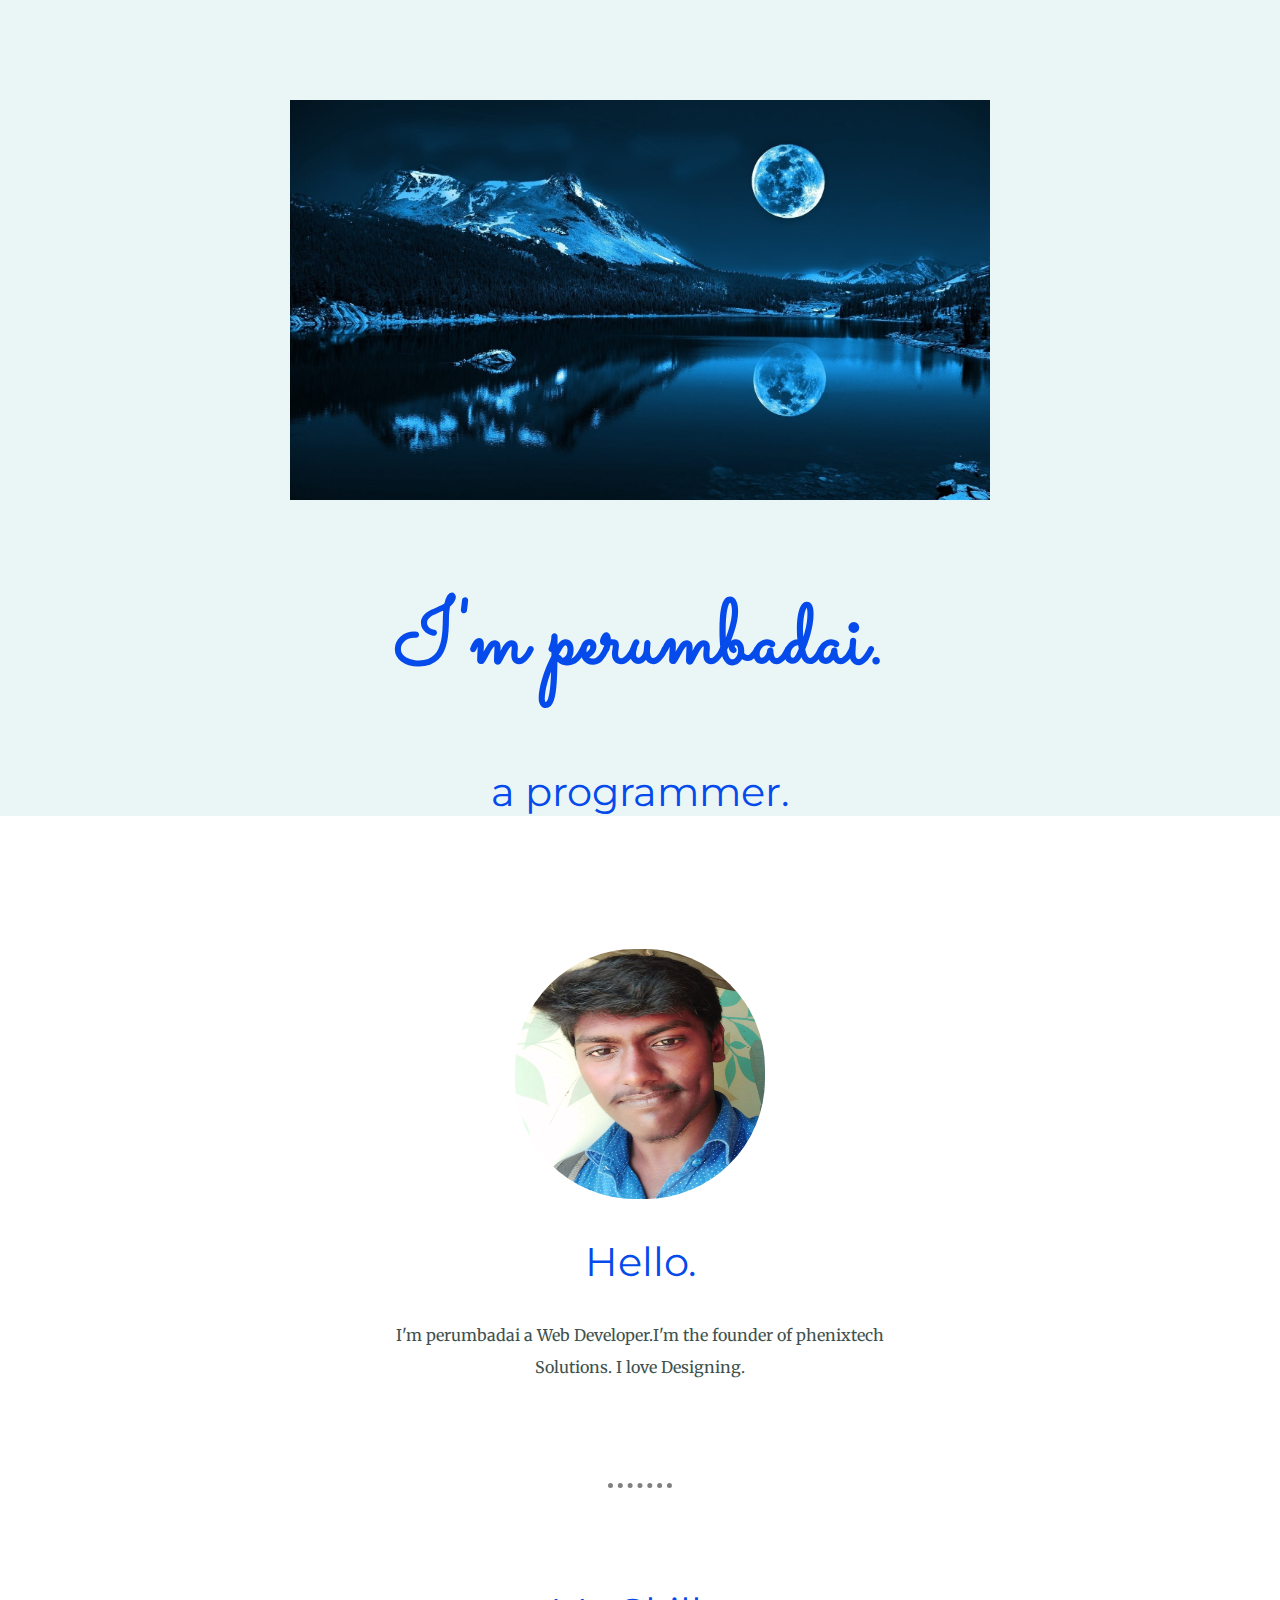
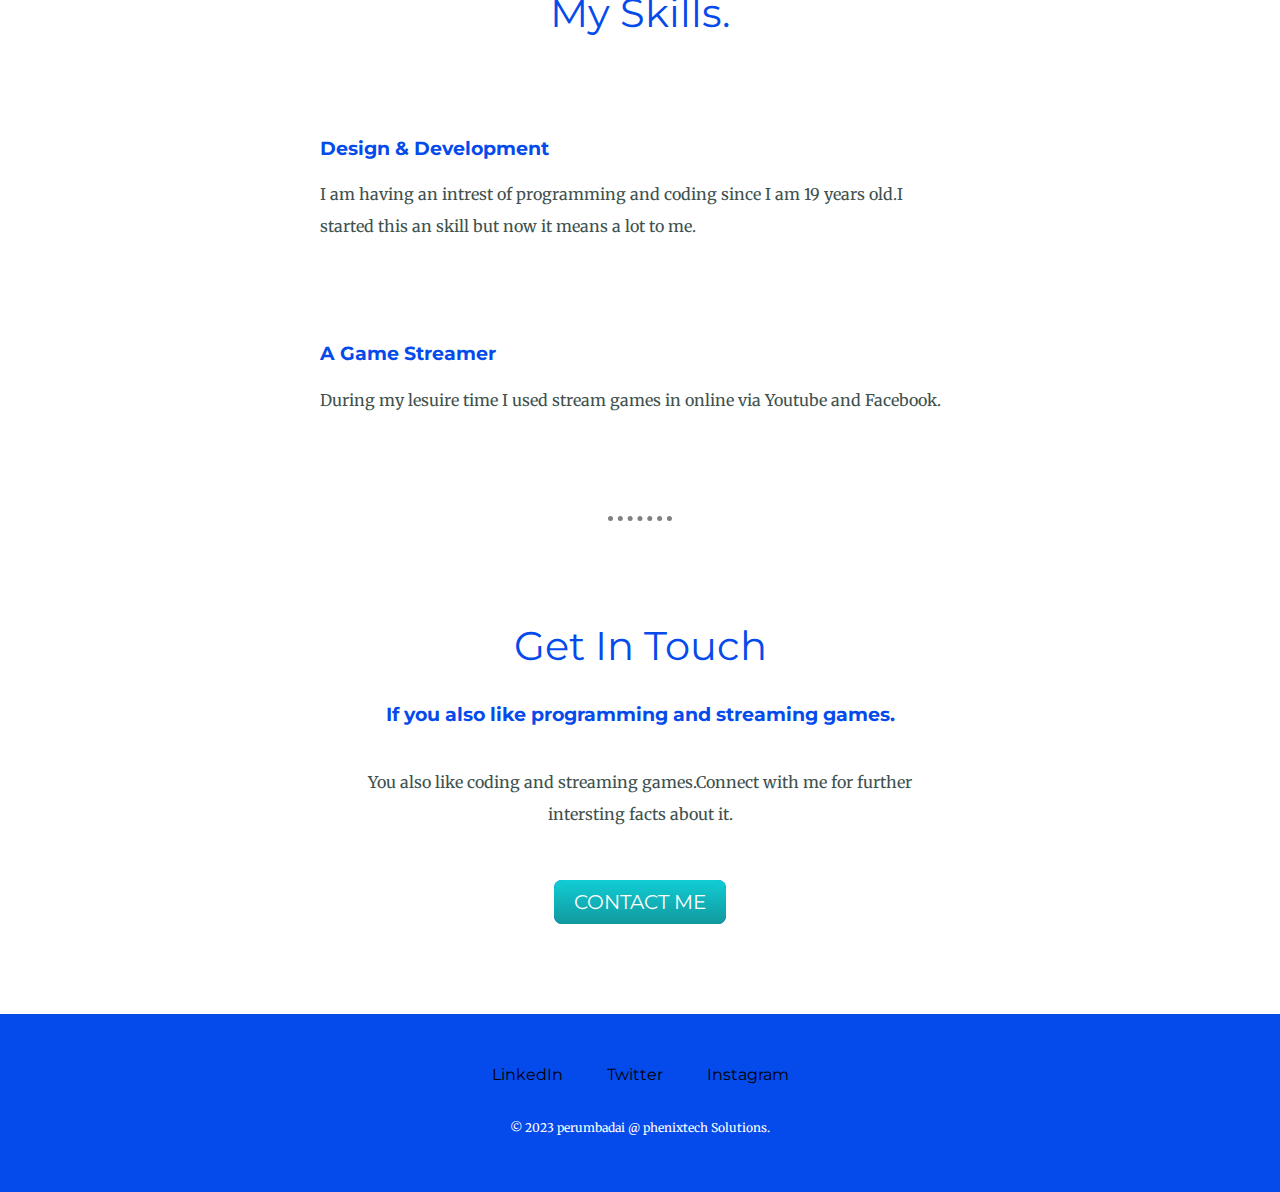
<file: index.html>
<!DOCTYPE html>
<html lang="en" dir="ltr">
<head>
    <meta charset="utf-8">
    <title>perumbadai - Portfolio</title>
    <link rel="stylesheet" href="styles1.css">
    
    <link rel="preconnect" href="https://fonts.googleapis.com">
    <link rel="preconnect" href="https://fonts.gstatic.com" crossorigin>
    <link href="https://fonts.googleapis.com/css2?family=Merriweather&family=Montserrat&family=Sacramento&display=swap" rel="stylesheet"
  </head>
  <body>
    <div class="top-container">
    <img src="pxfuel.jpg" height="400" width="700"alt="cloud-img">
      <h1>I'm perumbadai.</h1>
      <h2>a programmer.</h2>
    </div>
    <div class="middle-container">
      <div class="profile">
        <img style="border-radius:120px" src="modi.jpg" alt="" height="250px" width="250px">
        <h2>Hello.</h2>
        <p class="intro">I'm perumbadai a Web Developer.I'm the founder of phenixtech Solutions. I love Designing.</p>
      </div>
      <hr>
      <div class="skills">
        <h2>My Skills.</h2>
        <div class="skill-row">
          
        <h3>Design & Development</h3>
          <p>I am having an intrest of programming and coding since I am 19 years old.I started this an skill but now it means a lot to me. </p>
        </div>
        <div class="skill-row">
          
          <h3>A Game Streamer</h3>
          <p>During my lesuire time I used stream games in online via Youtube and Facebook.</p>
        </div>
      </div>
      <hr>
      <div class="contact-me">
        <h2>Get In Touch</h2>
        <h3>If you also like programming and streaming games.</h3>
        <p class="contact-message">You also like coding and streaming games.Connect with me for further intersting facts about it.</p>
        <a class="btn" href="mailto:perumesh66@gmail.com">CONTACT ME</a>
      </div>
    </div>


    <div class="bottom-container">
      <a class="footer-link" href="https://www.linkedin.com/in/perumesh-undefined-2518b8292">LinkedIn</a>
      <a class="footer-link" href="https://twitter.com/perumesh">Twitter</a>
      <a class="footer-link" href="https://www.instagram.com/perumesh/">Instagram</a>
      <p class="copyright">© 2023 perumbadai @ phenixtech Solutions.</p>
    </div>



  </body>
</html>
</file>
<file: styles1.css>
body{
  color: #40514E;
  margin: 0;
  text-align: center;
  font-family: 'Merriweather', serif;

}

a{
  color: #11999E;
}
h1{
  margin: 50px auto 0 auto;
  font-family: 'Sacramento', cursive;
  font-size: 5.625rem;
  line-height: 2;
  color:#054aeb;
}

h2{
  font-family: 'Montserrat', sans-serif;
  font-size:2.5em;
  font-weight: normal;
  color: #054aeb;
}

h3{
  font-family: 'Montserrat', sans-serif;
  color: #054aeb;
}

p{
  line-height: 2;
}

.skill-row{
  width: 50%;
  margin: 100px auto 100px auto;
  text-align: left;

}

.skill-image1{
  width: 25%;
  float: left;
  margin-right: 30px;
}

.skill-image2{
  width: 25%;
  float: right;
  margin-left: 30px;
}

.top-container{
  background-color: #EAF6F6;
  position: relative;
  padding-top: 100px;
}

.middle-container{
  padding: 100px 0;

}

.bottom-container{
  background-color:#054aeb;
  padding: 50px 0 20px;
}

a{
  color: black;
  font-family: 'Montserrat', sans-serif;
  margin: 10px 20px;
  text-decoration: none;
}

a:hover{
  color: #ffffff;
}

.bottom-cloud{
  position: absolute;
  left:200px;
  bottom:300px;
}

.top-cloud{
  position: absolute;
  right:200px;
  top:40px;
}

.intro{
  width:40%;
  margin: auto;
}

.contact-message{
  width: 45%;
  margin: 40px auto 60px;
}



hr{
  border-style: dotted none none;
  border-color: grey;
  border-width: 5px;
  width: 5%;
  margin: 100px auto;
}

.btn {
  background: #054aeb;
  background-image: -webkit-linear-gradient(top, #11cdd4, #11999e);
  background-image: -moz-linear-gradient(top, #11cdd4, #11999e);
  background-image: -ms-linear-gradient(top, #11cdd4, #11999e);
  background-image: -o-linear-gradient(top, #11cdd4, #11999e);
  background-image: linear-gradient(to bottom, #11cdd4, #11999e);
  -webkit-border-radius: 8;
  -moz-border-radius: 8;
  border-radius: 8px;
  font-family: 'Montserrat', sans-serif;
  color:#ffffff;
  font-size: 20px;
  padding: 10px 20px 10px 20px;
  text-decoration: none;
}

.btn:hover {
  background: #30e3cb;
  background-image: -webkit-linear-gradient(top, #30e3cb, #2bc4ad);
  background-image: -moz-linear-gradient(top, #30e3cb, #2bc4ad);
  background-image: -ms-linear-gradient(top, #30e3cb, #2bc4ad);
  background-image: -o-linear-gradient(top, #30e3cb, #2bc4ad);
  background-image: linear-gradient(to bottom, #30e3cb, #2bc4ad);
  text-decoration: none;
}

.copyright{
  color: #ffffff;
  font-size: 0.75rem;
  padding: 20px 0;
}
</file>
